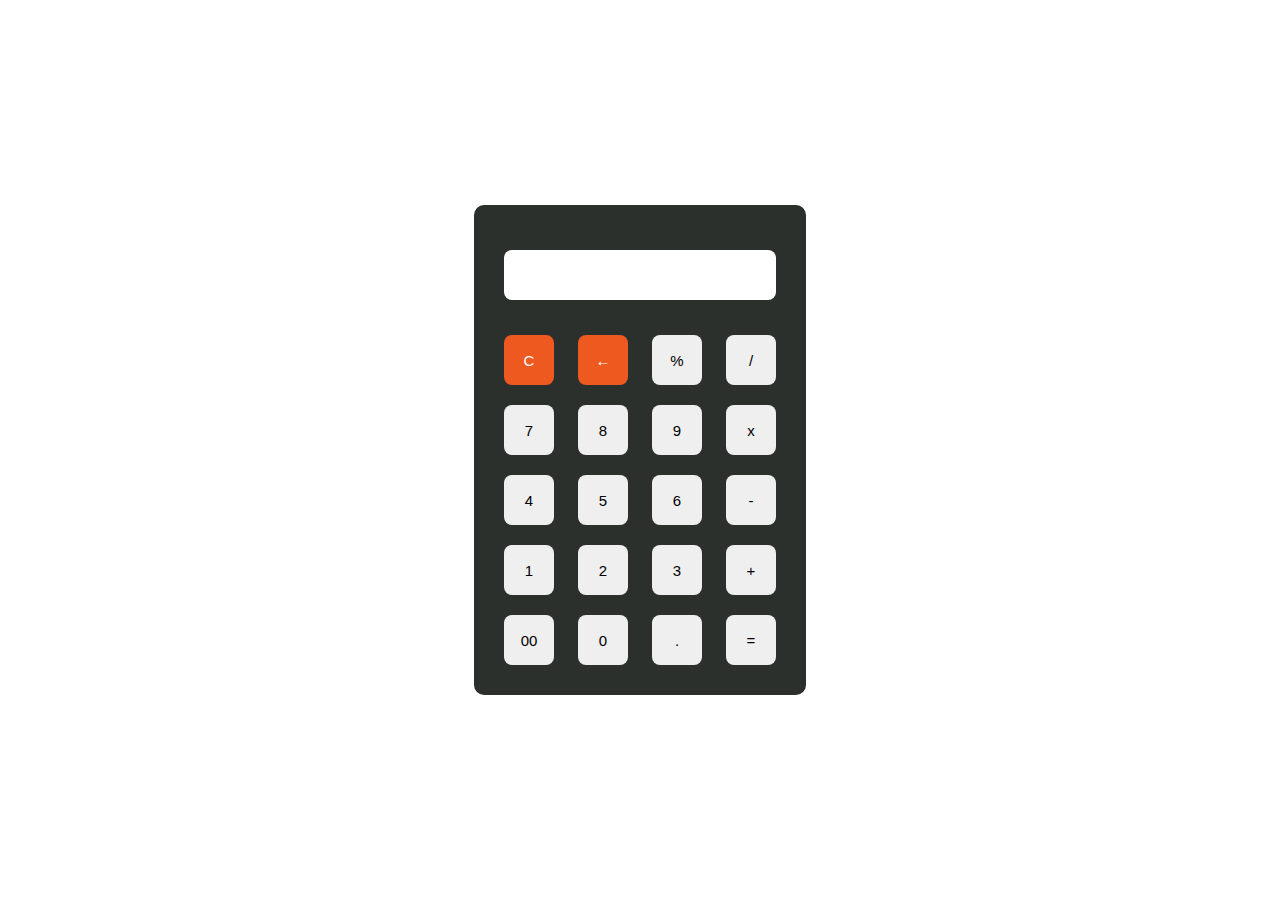
<file: CodeSoft/Project 03 - Calculator/index.html>
<!DOCTYPE html>
<html lang="en">
<head>
   <title>Calculator</title>
   <link rel="stylesheet" href="styles.css">
</head>
<body>
   <div id="calc">
      <div id="content">
         <form>
            <div id="output">
               <input type="text" id='res'>
            </div>
            <div class="btn">
               <input type="button" value='C' onclick="Clear()" id="clear">
               <input type="button" value='←' onclick="Back()" id="backspace">
               <input type="button" value='%' onclick="Solve('%')">
               <input type="button" value='/' onclick="Solve('/')">
               <br>
               <input type="button" value='7' onclick="Solve('7')">
               <input type="button" value='8' onclick="Solve('8')">
               <input type="button" value='9' onclick="Solve('9')">
               <input type="button" value='x' onclick="Solve('*')">
               <br>
               <input type="button" value='4' onclick="Solve('4')">
               <input type="button" value='5' onclick="Solve('5')">
               <input type="button" value='6' onclick="Solve('6')">
               <input type="button" value='-' onclick="Solve('-')">
               <br>
               <input type="button" value='1' onclick="Solve('1')">
               <input type="button" value='2' onclick="Solve('2')">
               <input type="button" value='3' onclick="Solve('3')">
               <input type="button" value='+' onclick="Solve('+')">
               <br>
               <input type="button" value='00' onclick="Solve('00')">
               <input type="button" value='0' onclick="Solve('0')">
               <input type="button" value='.' onclick="Solve('.')">
               <input type="button" value='=' onclick="Result()">
            </div>
         </form>
      </div>
   </div>
   <script src='script.js'></script>
</body>
</html>
</file>
<file: CodeSoft/Project 03 - Calculator/styles.css>
* {
    margin: 0;
    padding: 0;
    box-sizing: border-box;
}
#calc {
    width: 100%;
    height: 100vh;
    display: flex;
    justify-content: center;
    align-items: center;
}
#content {
    background: #2c302c;
    padding: 20px;
    border-radius: 10px;

}
#content form input {
    border: 0;
    outline: 0;
    width: 50px;
    height: 50px;
    border-radius: 8px;
    font-size: 15px;
    margin: 10px;
    cursor: pointer;
}
#backspace {
    background-color: rgb(237, 89, 30);
    color: white;
}
#res {
    padding: 10px;
}
#clear {
    background-color: rgb(237, 89, 30);
    color: white;
}
form #output {
    display: flex;
    justify-content: flex-end;
    margin: 15px 0;
}
form #output input {
    text-align: right;
    flex: 1;
    font-size: 25px;
}
</file>
